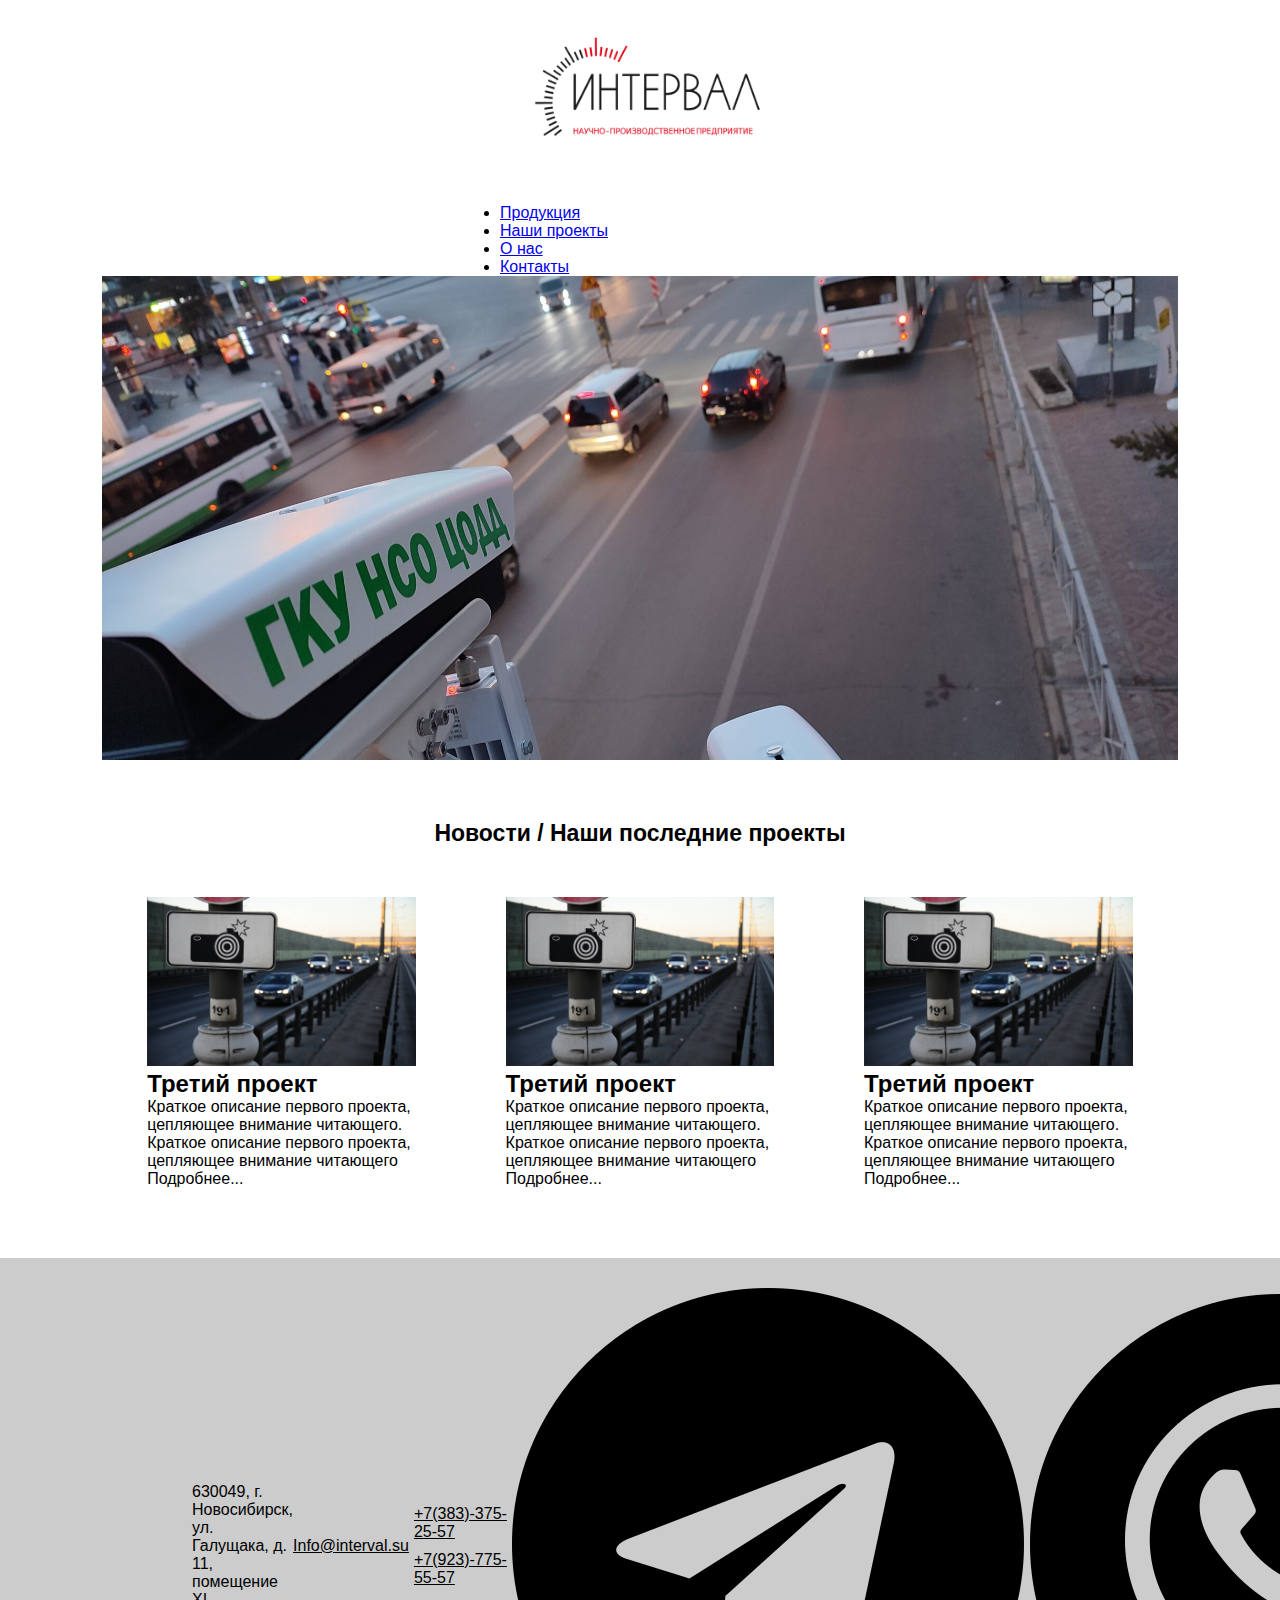
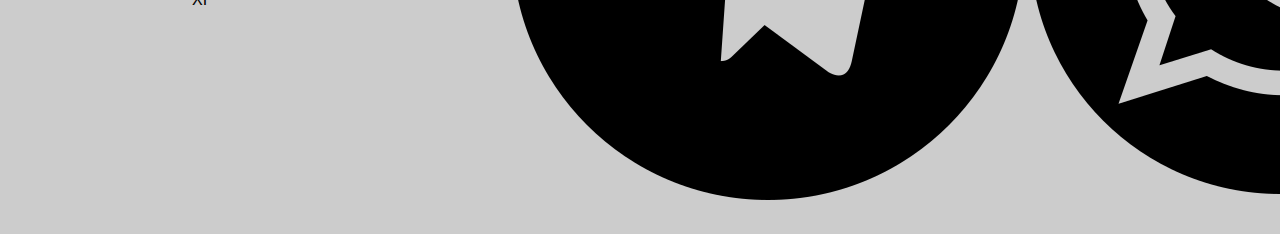
<file: html/index.html>
<!DOCTYPE html>
<html lang="en">
<head>
    <meta charset="UTF-8">
    <title>Interval</title>
    <link rel="stylesheet" href="../css/general.css">
    <link rel="stylesheet" href="../css/header.css">
    <link rel="stylesheet" href="../css/news.css">
    <link rel="stylesheet" href="../css/footer.css">
    <link rel="stylesheet" href="../css/adaptive.css">
</head>
<body>
    <div class="container">

        <!-- HEADER -->
        <header>
            <div class="all_header">
                <!-- LOGO -->
                <div class="logo">
                    <a href="index.html">
                        <img src="../img/logo.png" alt="logo" class="graphiclogo">
                    </a>
                </div>

                <!-- MENU -->
                <div class="menu">
                    <ul>
                        <li><a href="production.html">Продукция</a></li>
                        <li><a href="our_projects.html">Наши проекты</a></li>
                        <li><a href="about_us.html">О нас</a></li>
                        <li><a href="contacts.html">Контакты</a></li>
                    </ul>
                </div>
            </div>
        </header>

        <img src="../img/camera.jpg" alt="camera" width="100%">

        <!-- OUR NEWS. PREVIEW.-->
        <div class="header_news">
            Новости / Наши последние проекты
        </div>

        <div class="last_news">

            <div class="news">
                <a href="index.html">
                    <img src="../img/01.jpg" alt="" width="100%" height="width">
                    <h2>Третий проект</h2>
                    <div>Краткое описание первого проекта, цепляющее внимание читающего. 
                        Краткое описание первого проекта, цепляющее внимание читающего</div>
                    <div class="more">Подробнее...</div>
                </a>
            </div>

            <div class="news">
                <a href="index.html">
                    <img src="../img/01.jpg" alt="" width="100%" height="width">
                    <h2>Третий проект</h2>
                    <div>Краткое описание первого проекта, цепляющее внимание читающего. 
                        Краткое описание первого проекта, цепляющее внимание читающего</div>
                    <div class="more">Подробнее...</div>
                </a>
            </div>

            <div class="news">
                <a href="index.html">
                    <img src="../img/01.jpg" alt="" width="100%" height="width">
                    <h2>Третий проект</h2>
                    <div>Краткое описание первого проекта, цепляющее внимание читающего. 
                        Краткое описание первого проекта, цепляющее внимание читающего</div>
                    <div class="more">Подробнее...</div>
                </a>
            </div>

        </div>
    </div>

    <!-- FOOTER -->
    <footer>
        <div class="container_f">
            <div class="info">
                <div>630049, г. Новосибирск, ул. Галущака, д. 11, помещение XI
                </div>
                <div><a href="mailto:Info@interval.su">Info@interval.su</a></div>
                <div class="ways_to_contact">
                    <div class="number">
                        <a href="tel:+73833752557">+7(383)-375-25-57</a>
                        <a href="tel:+79237755557">+7(923)-775-55-57</a>
                    </div>
                    <div><a title="Chat on Telegram" href="https://telegram.me/interval_office">
                        <img alt="Telegram" src="../img/telegram.png" class="social_net">
                    </a></div>

                    <div><a title="Chat on WhatsApp" href="https://wa.me/+79237755557">
                        <img alt="WhatsApp" src="../img/whatsapp.png" class="social_net">
                    </a></div>
                </div>
            </div>
        </div>
    </footer>

    <!-- <script scr="js/script.js"></script> -->
    
</body>
</html>
</file>
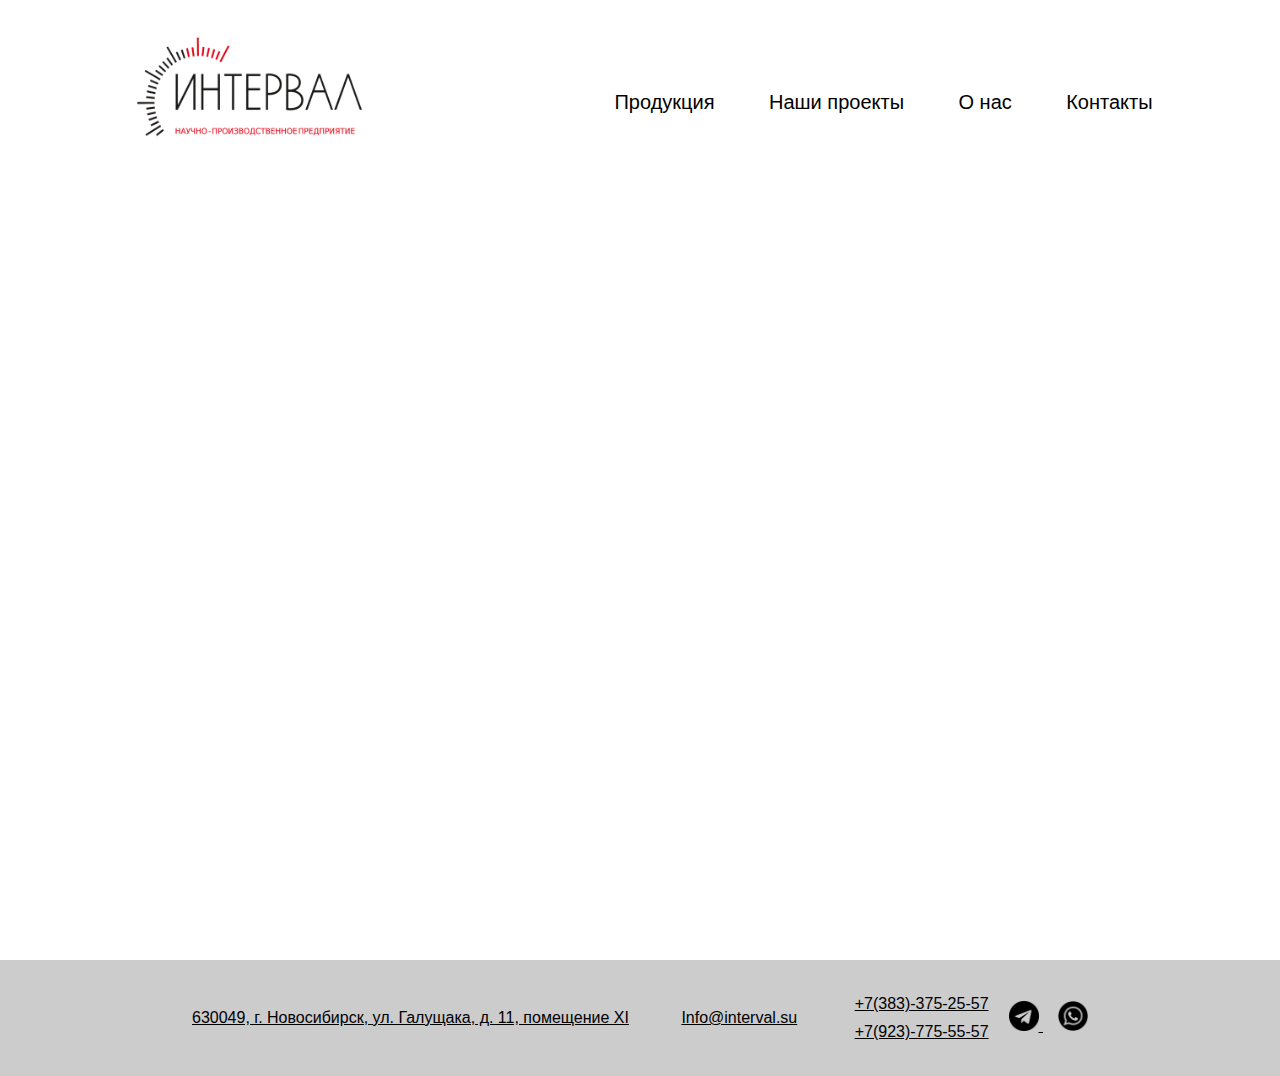
<file: html/about_us.html>
<!DOCTYPE html>
<html lang="en">
<head>
    <meta charset="UTF-8">
    <title>Interval</title>
    <link rel="stylesheet" href="../css/general.css">
    <link rel="stylesheet" href="../css/header.css">
    <link rel="stylesheet" href="../css/news.css">
    <link rel="stylesheet" href="../css/footer.css">
    <link rel="stylesheet" href="../css/adaptive.css">
    <meta name="viewport" content="width=device-width">
</head>
<body>
    <div class="container">

        <!-- HEADER -->
        <header class="header">

            <div class="header_logo">
                <a href="start_page.html">
                    <img src="../img/logo.png" alt="logo" class="graphiclogo">
                </a>
            </div>

            <div href="#" class="header_burger">
                <span></span>
            </div>
            
            <div class="header_menu">
                    <ul class="header_list">
                        <li><a href="production.html">Продукция</a></li>
                        <li><a href="our_projects.html">Наши проекты</a></li>
                        <li><a href="about_us.html">О нас</a></li>
                        <li><a href="contacts.html">Контакты</a></li>
                    </ul>
            </div>
        </header>

        <div class="main"></div>
        
    </div>

    <!-- FOOTER -->
    <footer>
        <div class="container_f">
            <div class="info">
                <div class="adress">
                    <a href="https://yandex.ru/maps/?pt=82.900735,55.050948&z=19&l=map">
                        630049, г. Новосибирск, ул. Галущака, д. 11, помещение XI
                    </a> 
                </div>
                <div>
                    <a href="mailto:Info@interval.su">Info@interval.su</a>
                </div>
                <div class="ways_to_contact">
                    <div class="number">
                        <a href="tel:+73833752557">+7(383)-375-25-57</a>
                        <a href="tel:+79237755557">+7(923)-775-55-57</a>
                    </div>
                    <div class="social_net">
                        <a title="Chat on Telegram" href="https://telegram.me/interval_office">
                            <img alt="Telegram" src="../img/telegram.png" class="social_net_icon">
                        </a>
                        <a title="Chat on WhatsApp" href="https://wa.me/+79237755557">
                            <img alt="WhatsApp" src="../img/whatsapp.png" class="social_net_icon">
                        </a>
                        </div>
                </div>
            </div>
        </div>
    </footer>


    <!-- SCRIPTS -->
    <script src="https://cdnjs.cloudflare.com/ajax/libs/jquery/3.3.1/jquery.min.js"></script>
    <script src="../js/menu.js"></script>
    
</body>
</html>
</file>
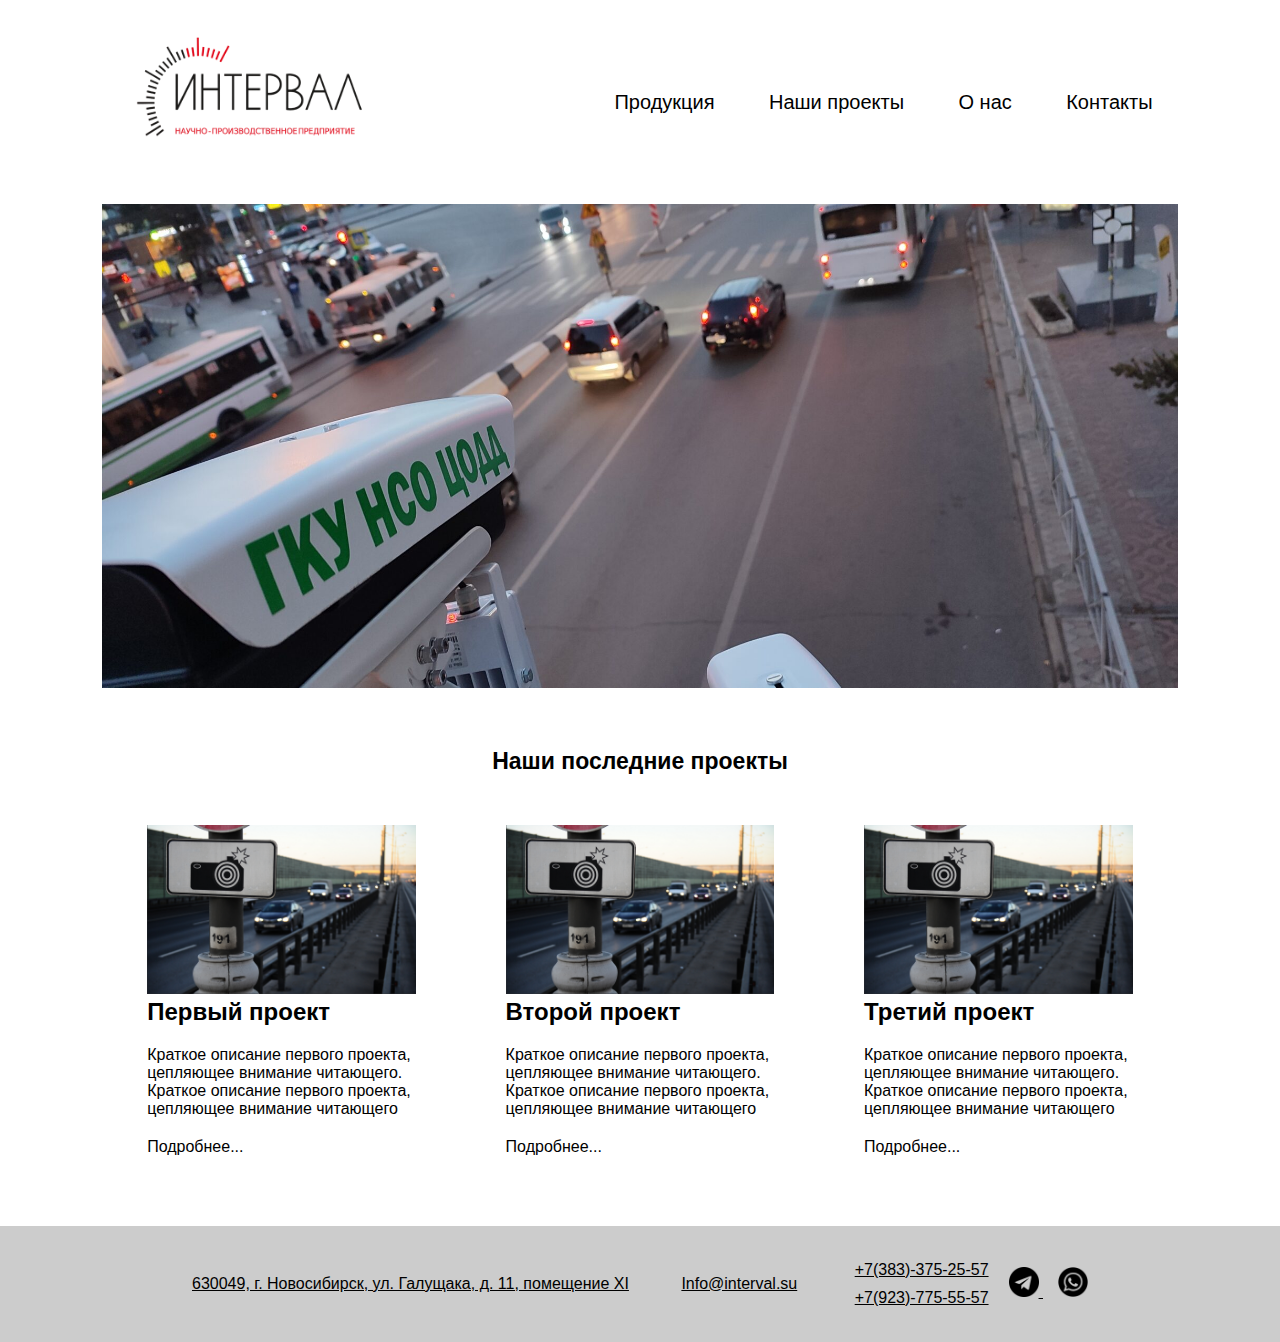
<file: html/start_page.html>
<!DOCTYPE html>
<html lang="ru">
<head>
    <meta charset="UTF-8">
    <meta name="viewport" content="width=device-width">
    <title>Interval</title>
    <link rel="stylesheet" href="../css/general.css">
    <link rel="stylesheet" href="../css/header.css">
    <link rel="stylesheet" href="../css/news.css">
    <link rel="stylesheet" href="../css/footer.css">
    <link rel="stylesheet" href="../css/adaptive.css">
</head>
<body>
    <div class="container">

        <!-- HEADER -->
        <header class="header">

            <div class="header_logo">
                <a href="start_page.html">
                    <img src="../img/logo.png" alt="logo" class="graphiclogo">
                </a>
            </div>

            <div href="#" class="header_burger">
                <span></span>
            </div>
            
            <div class="header_menu">
                    <ul class="header_list">
                        <li><a href="production.html">Продукция</a></li>
                        <li><a href="our_projects.html">Наши проекты</a></li>
                        <li><a href="about_us.html">О нас</a></li>
                        <li><a href="contacts.html">Контакты</a></li>
                    </ul>
            </div>
        </header>

        <img src="../img/camera.jpg" alt="camera" width="100%">

        <div class="main">
            <!-- OUR NEWS. PREVIEW.-->
            <div class="header_news">
                    Наши последние проекты
            </div>

            <div class="last_news">

                <div class="news">
                    <a href="index.html">
                        <img src="../img/01.jpg" alt="" width="100%" height="width">
                        <h2>Первый проект</h2>
                        <div class="text">Краткое описание первого проекта, цепляющее внимание читающего. 
                            Краткое описание первого проекта, цепляющее внимание читающего</div>
                        <div class="more">Подробнее...</div>
                    </a>
                </div>

                <div class="news">
                    <a href="index.html">
                        <img src="../img/01.jpg" alt="" width="100%" height="width">
                        <h2>Второй проект</h2>
                        <div class="text">Краткое описание первого проекта, цепляющее внимание читающего. 
                            Краткое описание первого проекта, цепляющее внимание читающего</div>
                        <div class="more">Подробнее...</div>
                    </a>
                </div>

                <div class="news">
                    <a href="index.html">
                        <img src="../img/01.jpg" alt="" width="100%" height="width">
                        <h2>Третий проект</h2>
                        <div class="text">Краткое описание первого проекта, цепляющее внимание читающего. 
                            Краткое описание первого проекта, цепляющее внимание читающего</div>
                        <div class="more">Подробнее...</div>
                    </a>
                </div>
            </div>
        </div>
    </div>

    <!-- FOOTER -->
    <footer>
        <div class="container_f">
            <div class="info">
                <div class="adress">
                    <a href="https://yandex.ru/maps/?pt=82.900735,55.050948&z=19&l=map">
                        630049, г. Новосибирск, ул. Галущака, д. 11, помещение XI
                    </a> 
                </div>
                <div>
                    <a href="mailto:Info@interval.su">Info@interval.su</a>
                </div>
                <div class="ways_to_contact">
                    <div class="number">
                        <a href="tel:+73833752557">+7(383)-375-25-57</a>
                        <a href="tel:+79237755557">+7(923)-775-55-57</a>
                    </div>
                    <div class="social_net">
                        <a title="Chat on Telegram" href="https://telegram.me/interval_office">
                            <img alt="Telegram" src="../img/telegram.png" class="social_net_icon">
                        </a>
                        <a title="Chat on WhatsApp" href="https://wa.me/+79237755557">
                            <img alt="WhatsApp" src="../img/whatsapp.png" class="social_net_icon">
                        </a>
                        </div>
                </div>
            </div>
        </div>
    </footer>


    <!-- SCRIPTS -->
    <script src="https://cdnjs.cloudflare.com/ajax/libs/jquery/3.3.1/jquery.min.js"></script>
    <script src="../js/menu.js"></script>
    
</body>
</html>
</file>
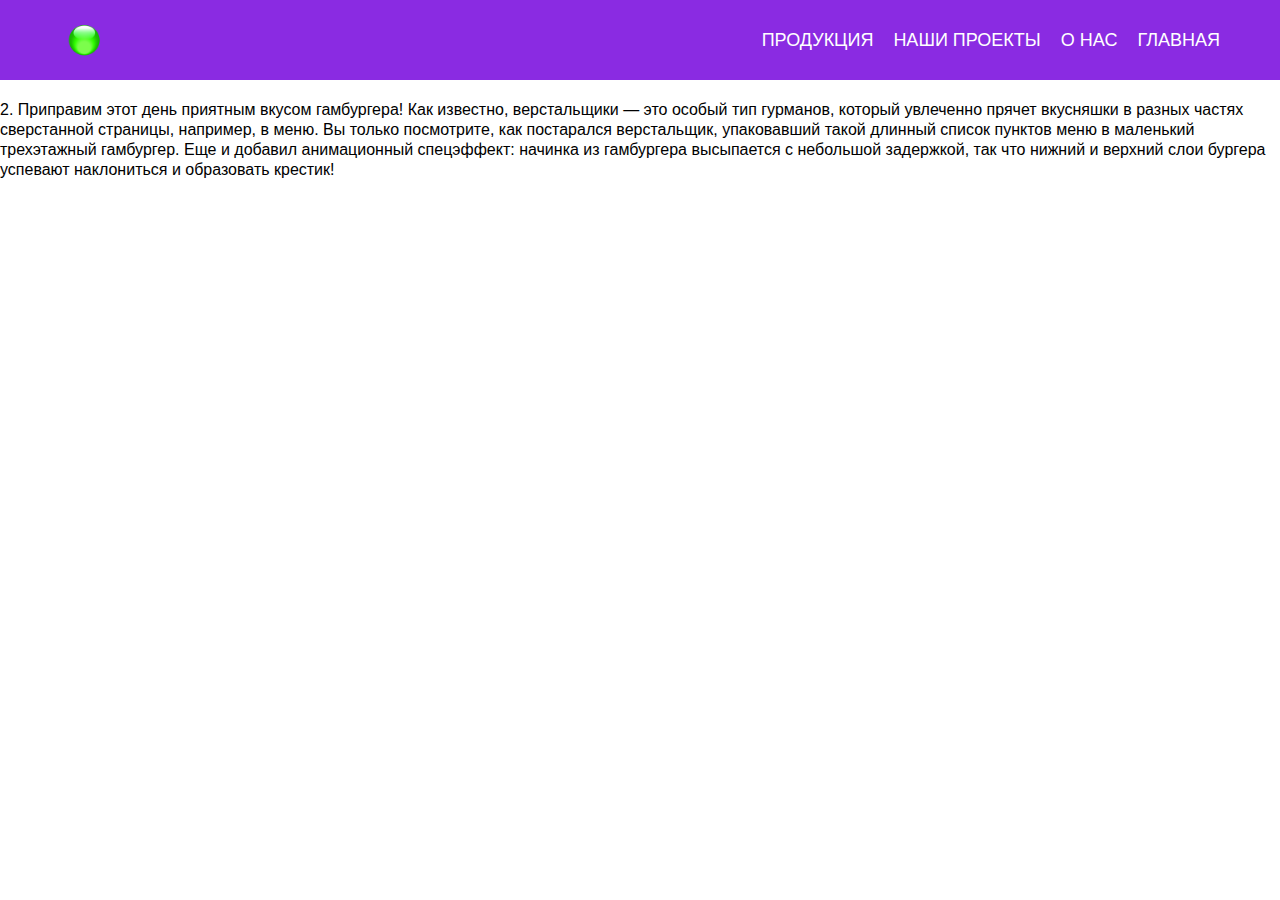
<file: test/test.html>
<!DOCTYPE html>
<html lang="ru">
  <head>
    <title>Slider_block</title>
    <link rel="stylesheet" href="test.css" />
  </head>
  <body>
	<div class="wrapper">
		<header class="header">
			<div class="header_container">
				<div class="header_body">
					
					<a href="" class="header_logo">
						<img src="1.png" alt="">
					</a>

					<div class="header_burger">
						<span></span>
					</div>

					<nav class="header_menu">
						<ul class="header_list">
							<li><a href="" class="header_link">Продукция</a></li>
							<li><a href="" class="header_link">Наши проекты</a></li>
							<li><a href="" class="header_link">О нас</a></li>
							<li><a href="" class="header_link">Главная</a></li>

						</ul>
					</nav>
				</div>
			</div>
		</header>
		<div class="content">
			<div class="container_header">
				<div class="content_text">
					<p>
						1. Приправим этот день приятным вкусом гамбургера! Как известно, верстальщики — это особый тип гурманов, который увлеченно прячет вкусняшки в разных частях сверстанной страницы, например, в меню. Вы только посмотрите, как постарался верстальщик, упаковавший такой длинный список пунктов меню в маленький трехэтажный гамбургер. Еще и добавил анимационный спецэффект: начинка из гамбургера высыпается с небольшой задержкой, так что нижний и верхний слои бургера успевают наклониться и образовать крестик!
					</p>
					<p>
						2. Приправим этот день приятным вкусом гамбургера! Как известно, верстальщики — это особый тип гурманов, который увлеченно прячет вкусняшки в разных частях сверстанной страницы, например, в меню. Вы только посмотрите, как постарался верстальщик, упаковавший такой длинный список пунктов меню в маленький трехэтажный гамбургер. Еще и добавил анимационный спецэффект: начинка из гамбургера высыпается с небольшой задержкой, так что нижний и верхний слои бургера успевают наклониться и образовать крестик!
					</p>
				</div>
			</div>
		</div>
	</div>

    <script src="https://cdnjs.cloudflare.com/ajax/libs/jquery/3.3.1/jquery.min.js"></script>
    <script src="test.js"></script>

  </body>
</html>
</file>
<file: css/general.css>
* {
    margin: 0;
    padding: 0;
    font-family: Arial, Helvetica, sans-serif;
}


.container {
    margin: 0 12% 0 12%;
    min-height: 100%;
    display: flex;
    flex-direction: column;
}

body, html {
    height: 100%;
}

.main {
    flex: 1 1 auto;
}
</file>
<file: css/header.css>
header {
    display: flex;
    justify-content: center;
    vertical-align: middle;
    max-width: 100%;
}

.header {
    display: flex;
    justify-content: space-between;
    align-items: center;
    width: 100%;
}

.graphiclogo {
    width: 270px;
    height: 200px;
    /* width: 30%; */
    margin-left: 10px;
}

.header_list {
    display: flex;
    position: relative;
    z-index: 2;
}

.header_list li{
    display: inline-block;
    vertical-align: middle;
    margin: 25px;
}

.header_list a {
    font-size: 20px;
    color: black;
    text-decoration: none;
}

.header_logo, .header_list {
    display: inline-block;
    vertical-align: middle;
    overflow: hidden;
}
</file>
<file: css/news.css>
.last_news {
    display: flex;
    flex-direction: row;
    justify-content: space-around;
    padding-top: 40px;
}

.news {
    max-width: 25%;
    padding: 10px;
}

.text {
    padding: 20px 0 20px 0;
}

.news a {
    text-decoration: none;
    color: black;
}

.news:hover {
    background-color: rgb(204, 204, 204);
}

.more:hover {
    color: white;
}

.header_news {
    display: flex;
    justify-content: center;
    padding-top: 60px;
    font-size: 23px;
    font-weight:bold;
}

.adress {
    text-align: center;
}
</file>
<file: css/footer.css>
.container_f {
    background-color: #cccccc;
    margin-top: 60px;
}

.info {
    display: flex;
    flex-direction: row;
    justify-content: space-between;
    margin: 0 15% 0 15%;
    padding: 30px 0 30px 0;
    align-items: center;
}

.info a {
    color: black;
}

.info a:hover {
    color: white;
}

.ways_to_contact {
    display: flex;
    flex-direction: row;
    justify-content: space-between;
    align-items: center;
}

.number {
    display: flex;
    flex-direction: column;
}

.number a {
    padding: 5px;
}

.social_net_icon {
    width: 30px;
    padding-left: 15px;
}
</file>
<file: css/adaptive.css>
@media only screen and (min-width: 2560px) {
    *{
        font-size: 1.2rem;
    }

    .graphiclogo {
        width: 400px;
        height: 280px;
    }

    .header_list a {
        font-size: 30px;
    }

    .header_news {
        font-size: 35px;
    }

    h2 {
        font-size: 30px;
    }
}

@media only screen and (max-width: 1400px) {

    .container {
        margin: 0 10% 0 10%;
    }

}

@media only screen and (max-width: 1300px) {

    .container {
        margin: 0 8% 0 8%;
    }

}

@media only screen and (max-width: 1200px) {

    .container {
        margin: 0 5% 0 5%;
    }

    .info {
        flex-direction: column;
        align-items: center;
    }

    .info div {
        padding: 5px;
    }

    .ways_to_contact {
        flex-direction: column;
    }

}


@media only screen and (max-width: 970px) {

    /* MENU BURGER */

    .header_list {
        display: flex;
        flex-direction: column;
    }

    .header_list li {
        margin-bottom: 20px;
    }

    .header_burger {
        display: block;
        width: 50px;
        height: 50px;
        right: 8%;
        position: relative;
        z-index: 3;
    }

    .header_burger span,
    .header_burger span::before,
    .header_burger span::after {
        position: absolute;
        top: 50%; margin-top: -1.5px;
        left: 50%; margin-left: -20px;
        width: 40px;
        height: 3px;
        background-color: #222;
    }

    .header_burger span::before,
    .header_burger span::after {
        content: '';
        display: block;
        transition: 0.2s;
    }   

    .header_burger span::before {
        transform: translateY(-15px);
    }

    .header_burger span::after {
        transform: translateY(15px);
    }

    .header_burger.active {
        position: fixed;
    }

    .header_burger.active span:before {
        transform: rotate(-40deg);
    }

    .header_burger.active span:after {
        transform: rotate(40deg);
    }

    .header_burger.active span {
        height: 0;
    }

    .header_burger::after,
    .header_burger::before {
        content: '';
        background-color: #fff;
        position: absolute;
        width: 100%;
        height: 2px;
        left: 0;
        transition: 0.2s;
    }

    .header_menu.active {
        top: 0;
        transition: 0.5s;
        z-index: 2;
    }

    .header_menu {
        position: fixed;
        top: -100%;
        right: 0;
        width: 100%;
        height: 272px;      
        background-color: white;
        padding: 80px 0 0 0;
        overflow: auto;
    }

    .header_list {
        display: column;
    }

    .header_logo {
        z-index: 1;
    }
}

@media only screen and (max-width: 768px){
    .container {
        margin: 0;
    }
}

@media only screen and (max-width: 425px){
    .header_menu {
        height: 100%;
    }

    .header_burger span,
    .header_burger span::before,
    .header_burger span::after {
        position: absolute;
        top: 50%; margin-top: -1px;
        left: 50%; margin-left: -20px;
        width: 40px;
        height: 2px;
    }

    .header_burger{
        width: 40px;
        height: 40px;
    }

    .graphiclogo {
        width: 200px;
        height: 150px;
    }

    .last_news {
        padding-top: 30px;
        flex-direction: column;
    }

    .news {
        max-width: 80%;
        padding: 0 10%;
    }

    .header_news {
        padding: 30px 20px 0 20px;
        font-size: 23px;
    }

    h2 {
        font-size: 19px;
    }

    .news div {
        font-size: 15px;
    }

    .text {
        padding: 10px 0;
    }
    .more {
        font-size: 16px;
        padding-bottom: 30px;
    }

    .info {
        padding: 20px 0;
        margin: 2%;
    }

    .container_f {
        font-size: 14px;
    }
}   

@media only screen and (max-width: 320px){
    .header_news {
        font-size: 20px;
    }
}
</file>
<file: test/test.css>
*,*::before, *::after {
    padding: 0;
    margin: 0;
    border: 0;
    box-sizing: border-box;
}

html, body {
    height: 100%;
    font-family: Arial, Helvetica, sans-serif;
}

.header_container {
    max-width: 1180px;
    margin: 0 auto;
    padding: 0 10px;

}

.header {
    position: fixed;
    width: 100%;
    top: 0;
    left: 0;
    z-index: 50;
}

.header::before {
    content: '';
    position: absolute;
    top: 0;
    left: 0;
    width: 100%;
    height: 100%;
    background-color: blueviolet;
    z-index: 2;
}

.header_body {
    position: relative;
    display: flex;
    justify-content: space-between;
    height: 80px;
    align-items: center;
}

.header_list {
    display: flex;
    position: relative;
    z-index: 2;
}

.header_list li {
    list-style: none;
    margin-left: 20px;
}

.header_link {
    color: #fff;
    text-transform: uppercase;
    font-size: 18px;
    text-decoration: none;
}

.header_logo {
    flex: 0 0 60px;
    position: relative;
    overflow: hidden;
    z-index: 3;
}
.header_logo img {
    max-width: 50px;
    display: block;
}

.content_text {
    font-size: 16px;
    line-height: 20px;
    color: black;
}

.content_text p {  
    margin-bottom: 20px;
}

.content {
    top: 300px;
}

@media(max-width:767px) {
    .header_logo {
        flex: 0 0 40px;
    }
    .header_body {
        height: 50px;
    }
    .header_burger {
        display: block;
        position: relative;
        width: 30px;
        height: 20px;
        position: relative;
        z-index: 3;
    }

    .header_burger span{
        position: absolute;
        background-color: #fff;
        left: 0;
        width: 100%;
        height: 2px;
        top: 9px;
        transition: 0.2s;
    }

    .header_burger::after,
    .header_burger::before {
        content: '';
        background-color: #fff;
        position: absolute;
        width: 100%;
        height: 2px;
        left: 0;
        transition: 0.2s;
    }

    .header_burger::before {
        top: 0;
    }

    .header_burger::after {
        bottom: 0;
    }

    .header_burger.active::before {
        transform: rotate(45deg);
        top: 9px;
    }

    .header_burger.active::after {
        transform: rotate(-45deg);
        bottom: 9px;
    }

    .header_burger.active span {
        transform: scale(0);
    }

    .header_menu.active {
        top: 0;
        transition: 0.5s;
    }

    .header_menu {
        position: fixed;
        top: -100%;
        left: 0;
        width: 100%;
        height: 100%;
        background-color: rgb(37, 148, 148);
        padding: 80px 0 0 0;
        overflow: auto;
    }

    .header_list{
        display: block;
    }

    .header_list li {
        margin-bottom: 20px;
    }

    body.lock {
        overflow: hidden;
    }
}
</file>
